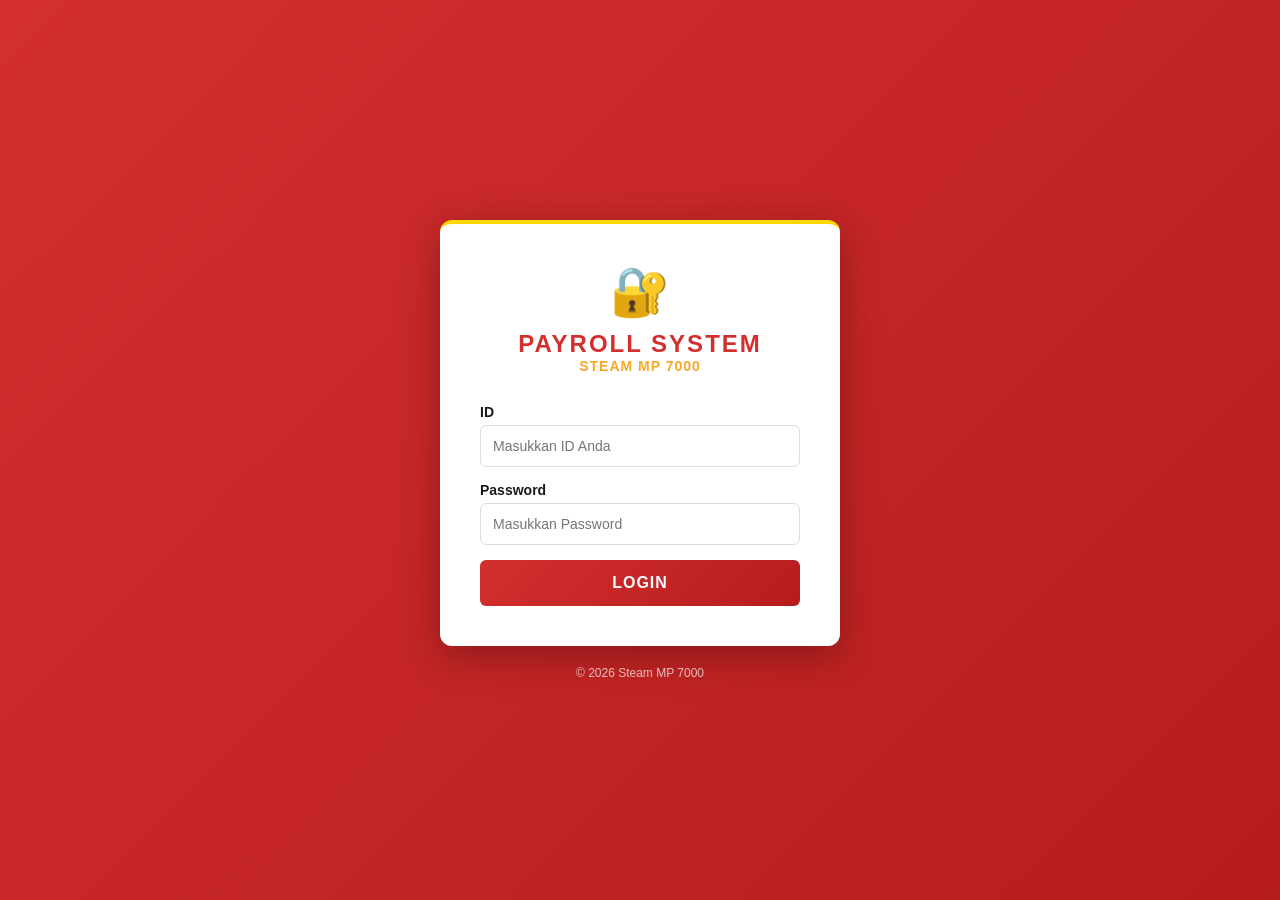
<file: index.html>
<!DOCTYPE html>
<html>
<head>
    <meta charset="UTF-8">
    <meta name="viewport" content="width=device-width, initial-scale=1.0">
    <title>Payroll System</title>
</head>
<body>
    <script>
        window.location.href = 'Login.html';
    </script>
</body>
</html>
</file>
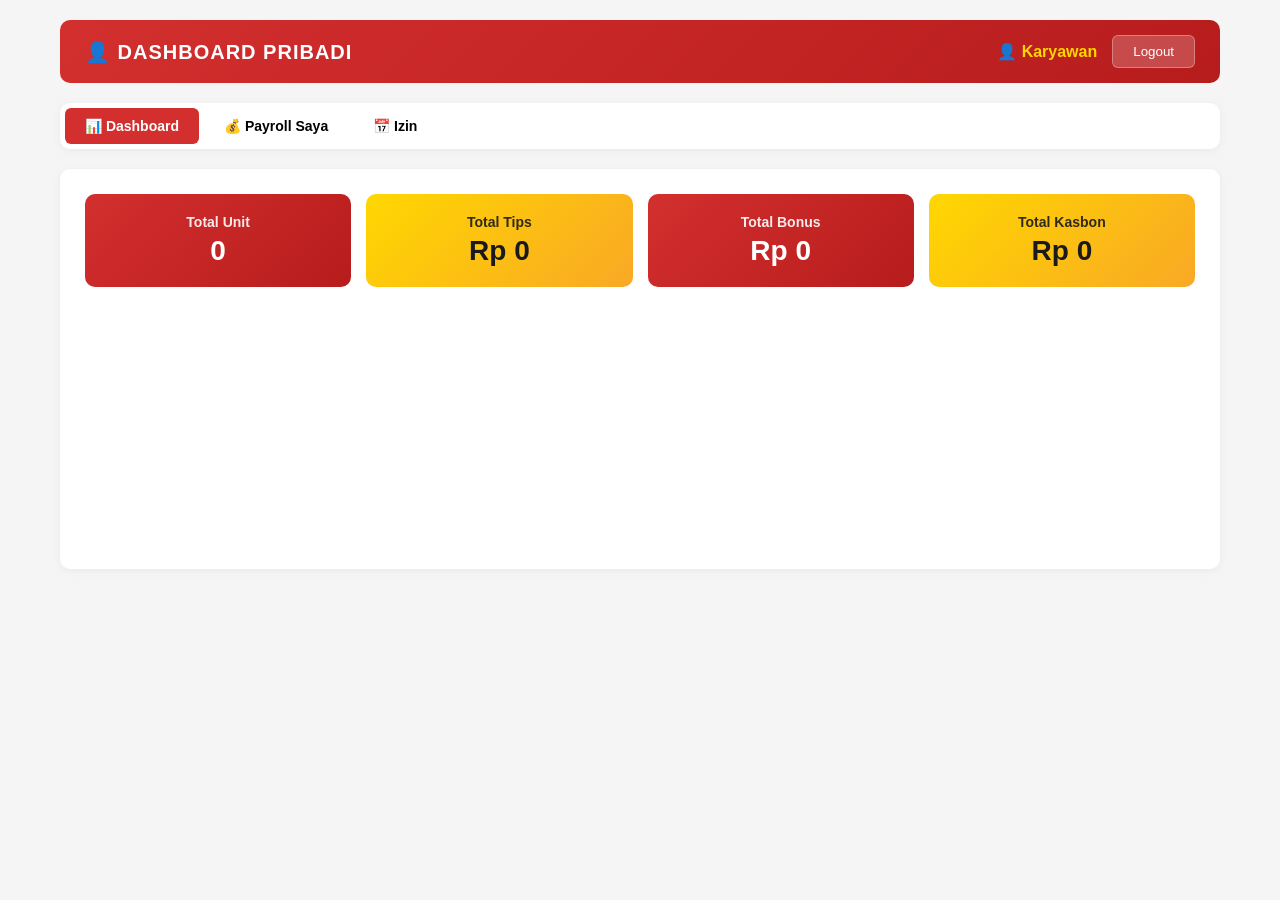
<file: Dashboard_Karyawan.html>
<!DOCTYPE html>
<html>
<head>
    <meta charset="UTF-8">
    <meta name="viewport" content="width=device-width, initial-scale=1.0">
    <title>Dashboard Karyawan</title>
    <link rel="stylesheet" href="Style.css">
</head>
<body>
    <div class="app-container">
        <!-- HEADER -->
        <header class="header-red-gold">
            <div class="header-left">
                <h1>👤 DASHBOARD PRIBADI</h1>
            </div>
            <div class="header-right">
                <span id="karyawanName" class="user-name">👤 Karyawan</span>
                <button onclick="logout()" class="btn-logout">Logout</button>
            </div>
        </header>
        
        <!-- NAVIGASI -->
        <nav class="nav-tabs">
            <button class="nav-tab active" data-tab="dashboard">📊 Dashboard</button>
            <button class="nav-tab" data-tab="payroll">💰 Payroll Saya</button>
            <button class="nav-tab" data-tab="izin">📅 Izin</button>
        </nav>
        
        <!-- KONTEN -->
        <div class="content-area">
            <!-- TAB DASHBOARD -->
            <div id="tab-dashboard" class="tab-content active">
                <div class="stats-grid">
                    <div class="stat-card red">
                        <h3>Total Unit</h3>
                        <p id="kTotalUnit">0</p>
                    </div>
                    <div class="stat-card gold">
                        <h3>Total Tips</h3>
                        <p id="kTotalTips">Rp 0</p>
                    </div>
                    <div class="stat-card red">
                        <h3>Total Bonus</h3>
                        <p id="kTotalBonus">Rp 0</p>
                    </div>
                    <div class="stat-card gold">
                        <h3>Total Kasbon</h3>
                        <p id="kTotalKasbon">Rp 0</p>
                    </div>
                </div>
            </div>
            
            <!-- TAB PAYROLL -->
            <div id="tab-payroll" class="tab-content">
                <div class="card">
                    <h3>💰 Payroll Saya</h3>
                    <div id="kPayrollList" class="table-container">
                        <p>Memuat data...</p>
                    </div>
                </div>
            </div>
            
            <!-- TAB IZIN -->
            <div id="tab-izin" class="tab-content">
                <div class="card">
                    <h3>📅 Pengajuan Izin Istirahat</h3>
                    <form id="izinForm">
                        <div class="form-group">
                            <label>Tanggal Izin</label>
                            <input type="date" id="izinTanggal" required>
                        </div>
                        <div class="form-group">
                            <label>Keterangan (Opsional)</label>
                            <input type="text" id="izinKeterangan" placeholder="Alasan izin...">
                        </div>
                        <button type="submit" class="btn-primary">📨 Ajukan Izin</button>
                    </form>
                    <div id="izinResult" class="message-box"></div>
                </div>
                <div class="card">
                    <h3>📋 Riwayat Izin</h3>
                    <div id="kIzinList" class="table-container">
                        <p>Memuat data...</p>
                    </div>
                </div>
            </div>
        </div>
    </div>

    <script src="Script.js"></script>
    <script>
        const SCRIPT_URL = 'https://script.google.com/macros/s/AKfycbydsYO1skuQO4MtFhNF1WYhfQ3Q3oHHxo5JtpPiORkC30WckJDtSoHp7X78JIW2LP3w/exec';
        
        document.addEventListener('DOMContentLoaded', function() {
            const token = localStorage.getItem('token');
            if (!token) { window.location.href = 'Login.html'; return; }
            
            const user = JSON.parse(localStorage.getItem('user') || '{}');
            document.getElementById('karyawanName').textContent = '👤 ' + (user.nama || 'Karyawan');
            
            // Set default tanggal
            const today = new Date().toISOString().split('T')[0];
            document.getElementById('izinTanggal').value = today;
            
            // Load data
            loadKaryawanDashboard();
            loadKaryawanPayroll();
            loadKaryawanIzin();
            
            // Event listeners
            document.querySelectorAll('.nav-tab').forEach(tab => {
                tab.addEventListener('click', function() {
                    document.querySelectorAll('.nav-tab').forEach(t => t.classList.remove('active'));
                    this.classList.add('active');
                    document.querySelectorAll('.tab-content').forEach(t => t.classList.remove('active'));
                    document.getElementById('tab-' + this.dataset.tab).classList.add('active');
                });
            });
            
            document.getElementById('izinForm').addEventListener('submit', submitIzin);
        });
        
        async function loadKaryawanDashboard() {
            try {
                const token = localStorage.getItem('token');
                const response = await fetch(SCRIPT_URL, {
                    method: 'POST',
                    headers: { 'Content-Type': 'application/json' },
                    body: JSON.stringify({ action: 'getDashboardData', token: token })
                });
                const result = await response.json();
                
                if (result.success) {
                    document.getElementById('kTotalUnit').textContent = result.total_unit || 0;
                    document.getElementById('kTotalTips').textContent = 'Rp ' + formatNumber(result.total_tips || 0);
                    document.getElementById('kTotalBonus').textContent = 'Rp ' + formatNumber(result.total_bonus || 0);
                    document.getElementById('kTotalKasbon').textContent = 'Rp ' + formatNumber(result.total_kasbon || 0);
                }
            } catch (error) { console.error(error); }
        }
        
        async function loadKaryawanPayroll() {
            try {
                const token = localStorage.getItem('token');
                const response = await fetch(SCRIPT_URL, {
                    method: 'POST',
                    headers: { 'Content-Type': 'application/json' },
                    body: JSON.stringify({ action: 'getPayroll', token: token })
                });
                const result = await response.json();
                
                const list = document.getElementById('kPayrollList');
                if (result.success && result.payroll && result.payroll.length > 0) {
                    let html = `<table>
                        <tr><th>Periode</th><th>Unit</th><th>Tips</th><th>Bonus</th><th>Kasbon</th><th>WIFI</th><th>Total</th><th>Status</th></tr>`;
                    result.payroll.forEach(p => {
                        html += `<tr>
                            <td>${p.periode}</td>
                            <td>${p.total_unit}</td>
                            <td>Rp ${formatNumber(p.total_tips)}</td>
                            <td>Rp ${formatNumber(p.total_bonus)}</td>
                            <td>Rp ${formatNumber(p.total_kasbon)}</td>
                            <td>Rp ${formatNumber(p.total_wifi)}</td>
                            <td><strong>Rp ${formatNumber(p.total_payroll)}</strong></td>
                            <td><span class="badge ${p.status}">${p.status}</span></td>
                        </tr>`;
                    });
                    html += '</table>';
                    list.innerHTML = html;
                } else {
                    list.innerHTML = '<p>Belum ada data payroll</p>';
                }
            } catch (error) { console.error(error); }
        }
        
        async function loadKaryawanIzin() {
            document.getElementById('kIzinList').innerHTML = '<p>Memuat data izin...</p>';
        }
        
        async function submitIzin(e) {
            e.preventDefault();
            alert('Fitur izin sedang dalam pengembangan');
        }
        
        function formatNumber(num) {
            if (!num) return '0';
            return num.toString().replace(/\B(?=(\d{3})+(?!\d))/g, ".");
        }
        
        function logout() {
            localStorage.removeItem('token');
            localStorage.removeItem('user');
            window.location.href = 'Login.html';
        }
    </script>
</body>
</html>
</file>
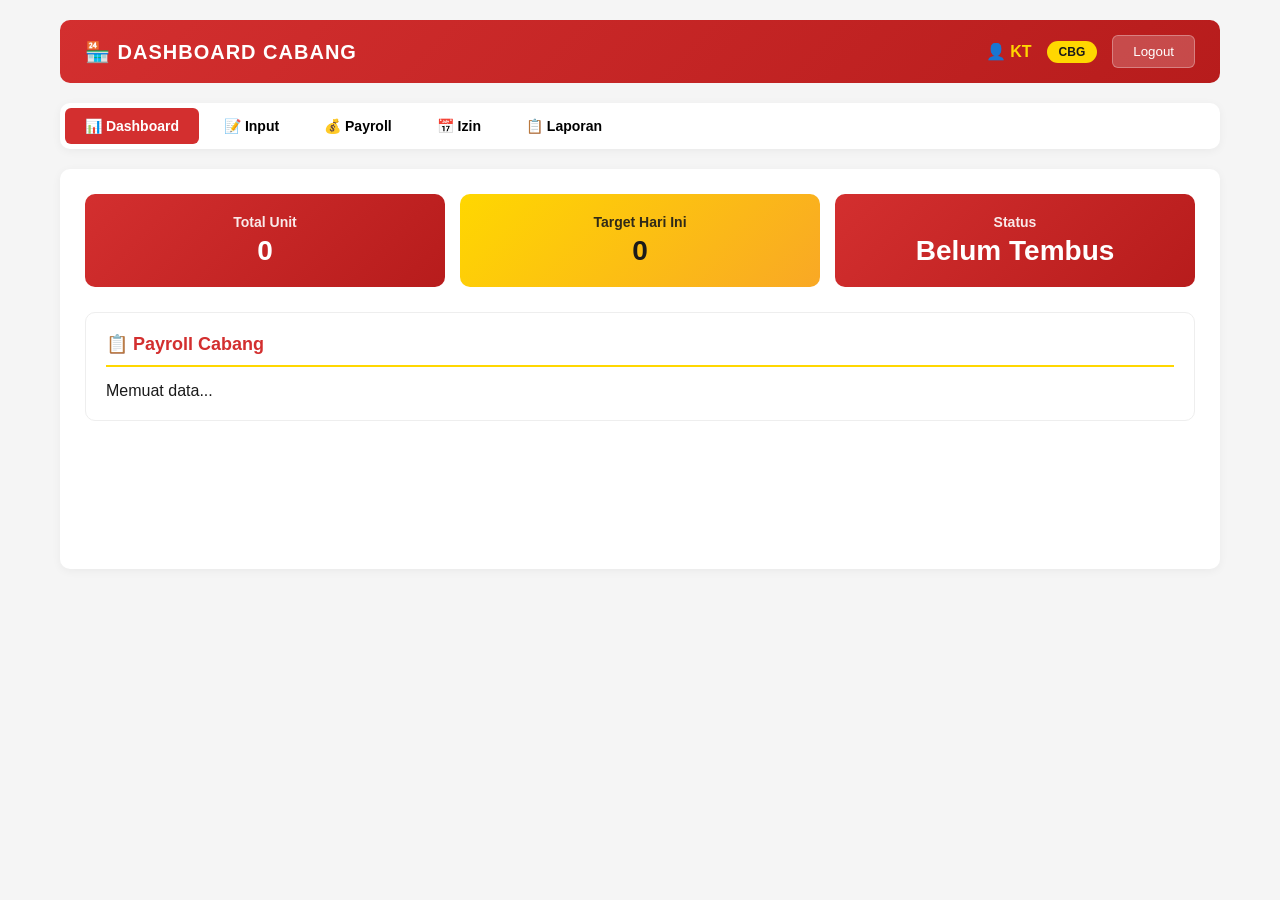
<file: Dashboard_KT.html>
<!DOCTYPE html>
<html>
<head>
    <meta charset="UTF-8">
    <meta name="viewport" content="width=device-width, initial-scale=1.0">
    <title>Dashboard KT</title>
    <link rel="stylesheet" href="Style.css">
</head>
<body>
    <div class="app-container">
        <!-- HEADER -->
        <header class="header-red-gold">
            <div class="header-left">
                <h1>🏪 DASHBOARD CABANG</h1>
            </div>
            <div class="header-right">
                <span id="ktName" class="user-name">👤 KT</span>
                <span id="ktCabang" class="badge badge-cabang">CBG</span>
                <button onclick="logout()" class="btn-logout">Logout</button>
            </div>
        </header>
        
        <!-- NAVIGASI -->
        <nav class="nav-tabs">
            <button class="nav-tab active" data-tab="dashboard">📊 Dashboard</button>
            <button class="nav-tab" data-tab="input">📝 Input</button>
            <button class="nav-tab" data-tab="payroll">💰 Payroll</button>
            <button class="nav-tab" data-tab="izin">📅 Izin</button>
            <button class="nav-tab" data-tab="laporan">📋 Laporan</button>
        </nav>
        
        <!-- KONTEN -->
        <div class="content-area">
            <!-- TAB DASHBOARD -->
            <div id="tab-dashboard" class="tab-content active">
                <div class="stats-grid">
                    <div class="stat-card red">
                        <h3>Total Unit</h3>
                        <p id="ktTotalUnit">0</p>
                    </div>
                    <div class="stat-card gold">
                        <h3>Target Hari Ini</h3>
                        <p id="ktTarget">0</p>
                    </div>
                    <div class="stat-card red">
                        <h3>Status</h3>
                        <p id="ktStatus">Belum Tembus</p>
                    </div>
                </div>
                <div class="card">
                    <h3>📋 Payroll Cabang</h3>
                    <div id="ktPayrollList" class="table-container">
                        <p>Memuat data...</p>
                    </div>
                </div>
            </div>
            
            <!-- TAB INPUT -->
            <div id="tab-input" class="tab-content">
                <div class="card">
                    <h3>📝 Input Pendapatan Harian</h3>
                    <form id="inputPendapatanForm">
                        <div class="form-group">
                            <label>Tanggal</label>
                            <input type="date" id="inputTanggal">
                        </div>
                        <div class="form-group">
                            <label>Nama Karyawan</label>
                            <select id="inputKaryawan">
                                <option value="">Pilih Karyawan</option>
                            </select>
                        </div>
                        <div class="form-row">
                            <div class="form-group">
                                <label>Unit</label>
                                <input type="number" id="inputUnit" placeholder="0" required>
                            </div>
                            <div class="form-group">
                                <label>Tips</label>
                                <input type="number" id="inputTips" placeholder="0">
                            </div>
                        </div>
                        <div class="form-row">
                            <div class="form-group">
                                <label>Bonus</label>
                                <input type="number" id="inputBonus" placeholder="0">
                            </div>
                            <div class="form-group">
                                <label>Kasbon</label>
                                <input type="number" id="inputKasbon" placeholder="0">
                            </div>
                        </div>
                        <button type="submit" class="btn-primary">💾 Simpan</button>
                    </form>
                    <div id="inputResult" class="message-box"></div>
                </div>
            </div>
            
            <!-- TAB PAYROLL -->
            <div id="tab-payroll" class="tab-content">
                <div class="card">
                    <h3>💰 Data Payroll Cabang</h3>
                    <div id="ktPayrollData" class="table-container">
                        <p>Memuat data...</p>
                    </div>
                </div>
            </div>
            
            <!-- TAB IZIN -->
            <div id="tab-izin" class="tab-content">
                <div class="card">
                    <h3>📅 Pengajuan Izin Istirahat</h3>
                    <form id="izinForm">
                        <div class="form-group">
                            <label>Tanggal Izin</label>
                            <input type="date" id="izinTanggal" required>
                        </div>
                        <div class="form-group">
                            <label>Keterangan (Opsional)</label>
                            <input type="text" id="izinKeterangan" placeholder="Alasan izin...">
                        </div>
                        <button type="submit" class="btn-primary">📨 Ajukan Izin</button>
                    </form>
                    <div id="izinResult" class="message-box"></div>
                </div>
                <div class="card">
                    <h3>📋 Riwayat Izin</h3>
                    <div id="ktIzinList" class="table-container">
                        <p>Memuat data...</p>
                    </div>
                </div>
            </div>
            
            <!-- TAB LAPORAN -->
            <div id="tab-laporan" class="tab-content">
                <div class="card">
                    <h3>📋 Buat Laporan Cabang</h3>
                    <form id="laporanForm">
                        <div class="form-group">
                            <label>Kategori</label>
                            <select id="laporanKategori">
                                <option value="Stok Habis">Stok Habis</option>
                                <option value="Kerusakan Mesin">Kerusakan Mesin</option>
                                <option value="Air">Air</option>
                                <option value="Listrik">Listrik</option>
                                <option value="Pergantian Barang">Pergantian Barang</option>
                                <option value="Lainnya">Lainnya</option>
                            </select>
                        </div>
                        <div class="form-group">
                            <label>Keterangan</label>
                            <textarea id="laporanKeterangan" rows="3" placeholder="Jelaskan laporan Anda..."></textarea>
                        </div>
                        <button type="submit" class="btn-primary">📨 Kirim Laporan</button>
                    </form>
                    <div id="laporanResult" class="message-box"></div>
                </div>
                <div class="card">
                    <h3>📋 Riwayat Laporan</h3>
                    <div id="ktLaporanList" class="table-container">
                        <p>Memuat data...</p>
                    </div>
                </div>
            </div>
        </div>
    </div>

    <script src="Script.js"></script>
    <script>
        const SCRIPT_URL = 'https://script.google.com/macros/s/AKfycbydsYO1skuQO4MtFhNF1WYhfQ3Q3oHHxo5JtpPiORkC30WckJDtSoHp7X78JIW2LP3w/exec';
        
        document.addEventListener('DOMContentLoaded', function() {
            const token = localStorage.getItem('token');
            if (!token) { window.location.href = 'Login.html'; return; }
            
            const user = JSON.parse(localStorage.getItem('user') || '{}');
            document.getElementById('ktName').textContent = '👤 ' + (user.nama || 'KT');
            document.getElementById('ktCabang').textContent = user.kode_cabang || 'CBG';
            
            // Set default tanggal
            const today = new Date().toISOString().split('T')[0];
            document.getElementById('inputTanggal').value = today;
            document.getElementById('izinTanggal').value = today;
            
            // Load data
            loadKTDashboard();
            loadKTKaryawan();
            loadKTPayroll();
            loadKTIzin();
            loadKTLaporan();
            
            // Event listeners
            document.querySelectorAll('.nav-tab').forEach(tab => {
                tab.addEventListener('click', function() {
                    document.querySelectorAll('.nav-tab').forEach(t => t.classList.remove('active'));
                    this.classList.add('active');
                    document.querySelectorAll('.tab-content').forEach(t => t.classList.remove('active'));
                    document.getElementById('tab-' + this.dataset.tab).classList.add('active');
                });
            });
            
            document.getElementById('inputPendapatanForm').addEventListener('submit', submitPendapatan);
            document.getElementById('izinForm').addEventListener('submit', submitIzin);
            document.getElementById('laporanForm').addEventListener('submit', submitLaporan);
        });
        
        // ============================================
        // FUNGSI KT DASHBOARD
        // ============================================
        async function loadKTDashboard() {
            try {
                const token = localStorage.getItem('token');
                const response = await fetch(SCRIPT_URL, {
                    method: 'POST',
                    headers: { 'Content-Type': 'application/json' },
                    body: JSON.stringify({ action: 'getDashboardData', token: token })
                });
                const result = await response.json();
                
                if (result.success) {
                    document.getElementById('ktTotalUnit').textContent = result.total_unit || 0;
                    // Target dari cabang
                    const user = JSON.parse(localStorage.getItem('user') || '{}');
                    const target = getTargetCabang(user.kode_cabang);
                    document.getElementById('ktTarget').textContent = target || 0;
                    
                    const status = (result.total_unit || 0) >= (target || 0) ? '✅ Tembus!' : '❌ Belum Tembus';
                    document.getElementById('ktStatus').textContent = status;
                    document.getElementById('ktStatus').style.color = (result.total_unit || 0) >= (target || 0) ? '#2E7D32' : '#D32F2F';
                }
            } catch (error) { console.error(error); }
        }
        
        async function loadKTKaryawan() {
            try {
                const token = localStorage.getItem('token');
                const user = JSON.parse(localStorage.getItem('user') || '{}');
                const response = await fetch(SCRIPT_URL, {
                    method: 'POST',
                    headers: { 'Content-Type': 'application/json' },
                    body: JSON.stringify({ 
                        action: 'getKaryawanByCabang', 
                        token: token,
                        kode_cabang: user.kode_cabang 
                    })
                });
                const result = await response.json();
                
                const select = document.getElementById('inputKaryawan');
                select.innerHTML = '<option value="">Pilih Karyawan</option>';
                if (result.success && result.karyawan) {
                    result.karyawan.forEach(k => {
                        select.innerHTML += `<option value="${k.id}">${k.nama}</option>`;
                    });
                }
            } catch (error) { console.error(error); }
        }
        
        async function loadKTPayroll() {
            try {
                const token = localStorage.getItem('token');
                const response = await fetch(SCRIPT_URL, {
                    method: 'POST',
                    headers: { 'Content-Type': 'application/json' },
                    body: JSON.stringify({ action: 'getPayroll', token: token })
                });
                const result = await response.json();
                
                const list = document.getElementById('ktPayrollData');
                if (result.success && result.payroll && result.payroll.length > 0) {
                    let html = `<table>
                        <tr><th>Periode</th><th>Nama</th><th>Unit</th><th>Tips</th><th>Bonus</th><th>Kasbon</th><th>Total</th><th>Status</th></tr>`;
                    result.payroll.forEach(p => {
                        html += `<tr>
                            <td>${p.periode}</td>
                            <td>${p.nama}</td>
                            <td>${p.total_unit}</td>
                            <td>Rp ${formatNumber(p.total_tips)}</td>
                            <td>Rp ${formatNumber(p.total_bonus)}</td>
                            <td>Rp ${formatNumber(p.total_kasbon)}</td>
                            <td><strong>Rp ${formatNumber(p.total_payroll)}</strong></td>
                            <td><span class="badge ${p.status}">${p.status}</span></td>
                        </tr>`;
                    });
                    html += '</table>';
                    list.innerHTML = html;
                } else {
                    list.innerHTML = '<p>Belum ada data payroll</p>';
                }
            } catch (error) { console.error(error); }
        }
        
        // ============================================
        // FUNGSI INPUT PENDAPATAN
        // ============================================
        async function submitPendapatan(e) {
            e.preventDefault();
            
            const resultDiv = document.getElementById('inputResult');
            const btn = this.querySelector('button');
            
            const data = {
                action: 'inputPendapatan',
                token: localStorage.getItem('token'),
                tanggal: document.getElementById('inputTanggal').value,
                id_karyawan: document.getElementById('inputKaryawan').value,
                nama_karyawan: document.getElementById('inputKaryawan').selectedOptions[0]?.text || '',
                unit: parseInt(document.getElementById('inputUnit').value) || 0,
                tips: parseInt(document.getElementById('inputTips').value) || 0,
                bonus: parseInt(document.getElementById('inputBonus').value) || 0,
                kasbon: parseInt(document.getElementById('inputKasbon').value) || 0
            };
            
            if (!data.tanggal) { alert('Tanggal wajib diisi'); return; }
            if (!data.id_karyawan) { alert('Pilih karyawan'); return; }
            if (data.unit <= 0) { alert('Unit wajib diisi dan harus lebih dari 0'); return; }
            
            // Check iklan untuk KT
            const user = JSON.parse(localStorage.getItem('user') || '{}');
            if (shouldShowAds(user.jabatan)) {
                resultDiv.className = 'message-box';
                resultDiv.textContent = '⏳ Menampilkan iklan...';
                btn.disabled = true;
                
                showInterstitialAd(async function() {
                    btn.disabled = false;
                    await submitPendapatanData(data, resultDiv, btn);
                });
                return;
            }
            
            await submitPendapatanData(data, resultDiv, btn);
        }
        
        async function submitPendapatanData(data, resultDiv, btn) {
            resultDiv.className = 'message-box';
            resultDiv.textContent = 'Memproses...';
            btn.textContent = 'Loading...';
            btn.disabled = true;
            
            try {
                const response = await fetch(SCRIPT_URL, {
                    method: 'POST',
                    headers: { 'Content-Type': 'application/json' },
                    body: JSON.stringify(data)
                });
                const result = await response.json();
                
                if (result.success) {
                    resultDiv.className = 'message-box success';
                    resultDiv.textContent = result.message || 'Data berhasil disimpan!';
                    document.getElementById('inputPendapatanForm').reset();
                    const today = new Date().toISOString().split('T')[0];
                    document.getElementById('inputTanggal').value = today;
                    loadKTDashboard();
                    loadKTKaryawan();
                } else {
                    resultDiv.className = 'message-box error';
                    resultDiv.textContent = result.message || 'Gagal simpan data';
                }
            } catch (error) {
                resultDiv.className = 'message-box error';
                resultDiv.textContent = 'Gagal terhubung ke server';
            } finally {
                btn.textContent = '💾 Simpan';
                btn.disabled = false;
            }
        }
        
        // ============================================
        // FUNGSI IZIN & LAPORAN
        // ============================================
        async function loadKTIzin() {
            // Implementasi load izin
            document.getElementById('ktIzinList').innerHTML = '<p>Memuat data izin...</p>';
        }
        
        async function loadKTLaporan() {
            // Implementasi load laporan
            document.getElementById('ktLaporanList').innerHTML = '<p>Memuat data laporan...</p>';
        }
        
        async function submitIzin(e) {
            e.preventDefault();
            // Implementasi submit izin
            alert('Fitur izin sedang dalam pengembangan');
        }
        
        async function submitLaporan(e) {
            e.preventDefault();
            // Implementasi submit laporan
            alert('Fitur laporan sedang dalam pengembangan');
        }
        
        // ============================================
        // UTILITY
        // ============================================
        function getTargetCabang(kode_cabang) {
            const targets = {
                'GROBOGAN': 100,
                'PALIS': 50,
                'CAYUR': 50,
                'KRESEK': 50
            };
            return targets[kode_cabang] || 0;
        }
        
        function formatNumber(num) {
            if (!num) return '0';
            return num.toString().replace(/\B(?=(\d{3})+(?!\d))/g, ".");
        }
        
        function logout() {
            localStorage.removeItem('token');
            localStorage.removeItem('user');
            window.location.href = 'Login.html';
        }
    </script>
</body>
</html>
</file>
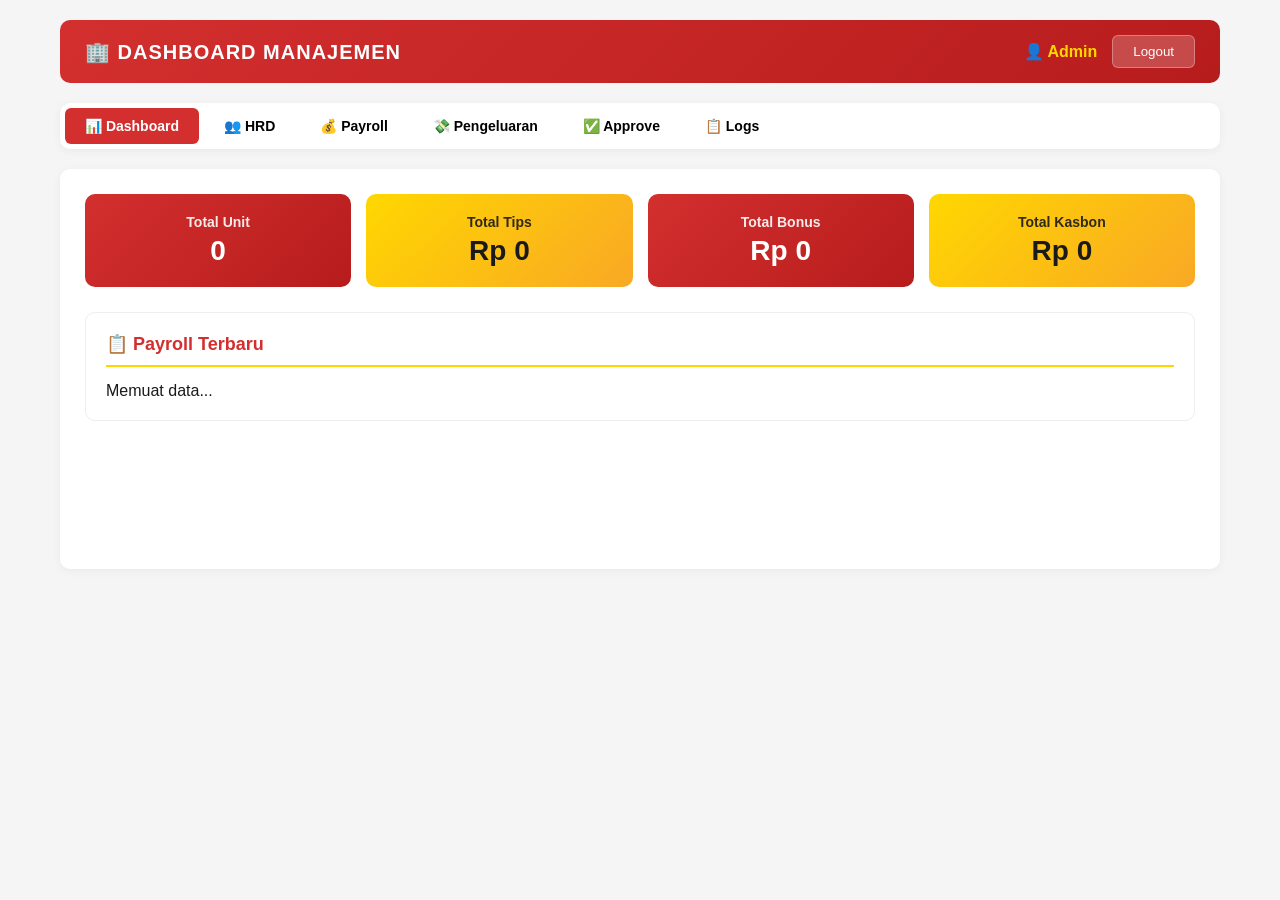
<file: Dashboard_Owner.html>
<!DOCTYPE html>
<html>
<head>
    <meta charset="UTF-8">
    <meta name="viewport" content="width=device-width, initial-scale=1.0">
    <title>Dashboard Owner</title>
    <link rel="stylesheet" href="Style.css">
</head>
<body>
    <div class="app-container">
        <!-- HEADER -->
        <header class="header-red-gold">
            <div class="header-left">
                <h1>🏢 DASHBOARD MANAJEMEN</h1>
            </div>
            <div class="header-right">
                <span id="userName" class="user-name">👤 Admin</span>
                <button onclick="logout()" class="btn-logout">Logout</button>
            </div>
        </header>
        
        <!-- NAVIGASI -->
        <nav class="nav-tabs">
            <button class="nav-tab active" data-tab="dashboard">📊 Dashboard</button>
            <button class="nav-tab" data-tab="hrd">👥 HRD</button>
            <button class="nav-tab" data-tab="payroll">💰 Payroll</button>
            <button class="nav-tab" data-tab="pengeluaran">💸 Pengeluaran</button>
            <button class="nav-tab" data-tab="approve">✅ Approve</button>
            <button class="nav-tab" data-tab="logs">📋 Logs</button>
        </nav>
        
        <!-- KONTEN -->
        <div class="content-area">
            <!-- TAB DASHBOARD -->
            <div id="tab-dashboard" class="tab-content active">
                <div class="stats-grid">
                    <div class="stat-card red">
                        <h3>Total Unit</h3>
                        <p id="totalUnit">0</p>
                    </div>
                    <div class="stat-card gold">
                        <h3>Total Tips</h3>
                        <p id="totalTips">Rp 0</p>
                    </div>
                    <div class="stat-card red">
                        <h3>Total Bonus</h3>
                        <p id="totalBonus">Rp 0</p>
                    </div>
                    <div class="stat-card gold">
                        <h3>Total Kasbon</h3>
                        <p id="totalKasbon">Rp 0</p>
                    </div>
                </div>
                
                <div class="card">
                    <h3>📋 Payroll Terbaru</h3>
                    <div id="payrollList" class="table-container">
                        <p>Memuat data...</p>
                    </div>
                </div>
            </div>
            
            <!-- TAB HRD -->
            <div id="tab-hrd" class="tab-content">
                <div class="card">
                    <div class="card-header">
                        <h3>👥 Manajemen User</h3>
                        <button onclick="showAddUserModal()" class="btn-primary">➕ Tambah User</button>
                    </div>
                    <div id="userList" class="table-container">
                        <p>Memuat data...</p>
                    </div>
                </div>
            </div>
            
            <!-- TAB PAYROLL -->
            <div id="tab-payroll" class="tab-content">
                <div class="card">
                    <h3>💰 Generate Payroll</h3>
                    <div class="form-row">
                        <div class="form-group">
                            <label>Periode</label>
                            <input type="date" id="periodePayroll">
                        </div>
                        <div class="form-group">
                            <label>Tipe</label>
                            <select id="tipePayroll">
                                <option value="15">15 Hari</option>
                                <option value="30">30 Hari</option>
                            </select>
                        </div>
                        <button onclick="generatePayroll()" class="btn-primary">⚡ Generate</button>
                    </div>
                </div>
                <div class="card">
                    <h3>📋 Data Payroll</h3>
                    <div id="payrollData" class="table-container">
                        <p>Memuat data...</p>
                    </div>
                </div>
            </div>
            
            <!-- TAB PENGELUARAN -->
            <div id="tab-pengeluaran" class="tab-content">
                <div class="card">
                    <h3>💸 Input Pengeluaran Cabang</h3>
                    <form id="pengeluaranForm">
                        <div class="form-row">
                            <div class="form-group">
                                <label>Tanggal</label>
                                <input type="date" id="tglPengeluaran">
                            </div>
                            <div class="form-group">
                                <label>Cabang</label>
                                <select id="cabangPengeluaran">
                                    <option value="GROBOGAN">Grobogan</option>
                                    <option value="PALIS">Palis</option>
                                    <option value="CAYUR">Cayur</option>
                                    <option value="KRESEK">Kresek</option>
                                </select>
                            </div>
                            <div class="form-group">
                                <label>Kategori</label>
                                <select id="kategoriPengeluaran">
                                    <option value="Listrik">Listrik</option>
                                    <option value="Air">Air</option>
                                    <option value="Kebersihan">Kebersihan</option>
                                    <option value="ATK">ATK</option>
                                    <option value="Maintenance">Maintenance</option>
                                    <option value="Lainnya">Lainnya</option>
                                </select>
                            </div>
                            <div class="form-group">
                                <label>Jumlah</label>
                                <input type="number" id="jumlahPengeluaran" placeholder="0">
                            </div>
                        </div>
                        <div class="form-group">
                            <label>Keterangan</label>
                            <input type="text" id="keteranganPengeluaran" placeholder="Keterangan...">
                        </div>
                        <button type="submit" class="btn-primary">💾 Simpan</button>
                    </form>
                </div>
            </div>
            
            <!-- TAB APPROVE -->
            <div id="tab-approve" class="tab-content">
                <div class="card">
                    <h3>✅ Persetujuan Izin Istirahat</h3>
                    <div id="izinList" class="table-container">
                        <p>Memuat data...</p>
                    </div>
                </div>
                <div class="card">
                    <h3>✅ Persetujuan Laporan Cabang</h3>
                    <div id="laporanList" class="table-container">
                        <p>Memuat data...</p>
                    </div>
                </div>
            </div>
            
            <!-- TAB LOGS -->
            <div id="tab-logs" class="tab-content">
                <div class="card">
                    <h3>📋 Log Aktivitas</h3>
                    <div id="logsList" class="table-container">
                        <p>Memuat data...</p>
                    </div>
                </div>
            </div>
        </div>
    </div>

    <!-- MODAL ADD USER -->
    <div id="addUserModal" class="modal">
        <div class="modal-content">
            <span class="modal-close" onclick="closeModal('addUserModal')">&times;</span>
            <h3>➕ Tambah User Baru</h3>
            <form id="addUserForm">
                <div class="form-group">
                    <label>Nama Lengkap</label>
                    <input type="text" id="newNama" placeholder="Nama lengkap" required>
                </div>
                <div class="form-group">
                    <label>Jabatan</label>
                    <select id="newJabatan">
                        <option value="Karyawan">Karyawan</option>
                        <option value="Kepala Toko">Kepala Toko</option>
                        <option value="Admin">Admin</option>
                        <option value="Owner">Owner</option>
                    </select>
                </div>
                <div class="form-group">
                    <label>Cabang</label>
                    <select id="newCabang">
                        <option value="-">-</option>
                        <option value="GROBOGAN">Grobogan</option>
                        <option value="PALIS">Palis</option>
                        <option value="CAYUR">Cayur</option>
                        <option value="KRESEK">Kresek</option>
                    </select>
                </div>
                <button type="submit" class="btn-primary">💾 Simpan</button>
            </form>
            <div id="addUserResult" class="message-box"></div>
        </div>
    </div>

    <script src="Script.js"></script>
    <script>
        // URL Apps Script (dari hasil deploy)
        const SCRIPT_URL = 'https://script.google.com/macros/s/AKfycbydsYO1skuQO4MtFhNF1WYhfQ3Q3oHHxo5JtpPiORkC30WckJDtSoHp7X78JIW2LP3w/exec';
        
        // ============================================
        // INISIALISASI
        // ============================================
        document.addEventListener('DOMContentLoaded', function() {
            // Cek session
            const token = localStorage.getItem('token');
            if (!token) {
                window.location.href = 'Login.html';
                return;
            }
            
            // Tampilkan nama user
            const user = JSON.parse(localStorage.getItem('user') || '{}');
            document.getElementById('userName').textContent = '👤 ' + (user.nama || 'User');
            
            // Load data
            loadDashboardData();
            loadUsers();
            loadPayroll();
            loadIzin();
            loadLaporan();
            loadLogs();
            
            // Set default tanggal
            const today = new Date().toISOString().split('T')[0];
            document.getElementById('tglPengeluaran').value = today;
            document.getElementById('periodePayroll').value = today;
            
            // Event listener navigasi
            document.querySelectorAll('.nav-tab').forEach(tab => {
                tab.addEventListener('click', function() {
                    document.querySelectorAll('.nav-tab').forEach(t => t.classList.remove('active'));
                    this.classList.add('active');
                    
                    const tabName = this.dataset.tab;
                    document.querySelectorAll('.tab-content').forEach(t => t.classList.remove('active'));
                    document.getElementById('tab-' + tabName).classList.add('active');
                    
                    // Reload data sesuai tab
                    if (tabName === 'dashboard') loadDashboardData();
                    else if (tabName === 'hrd') loadUsers();
                    else if (tabName === 'payroll') loadPayroll();
                    else if (tabName === 'approve') { loadIzin(); loadLaporan(); }
                    else if (tabName === 'logs') loadLogs();
                });
            });
            
            // Event form pengeluaran
            document.getElementById('pengeluaranForm').addEventListener('submit', async function(e) {
                e.preventDefault();
                await submitPengeluaran();
            });
            
            // Event form add user
            document.getElementById('addUserForm').addEventListener('submit', async function(e) {
                e.preventDefault();
                await submitAddUser();
            });
        });
        
        // ============================================
        // FUNGSI DASHBOARD
        // ============================================
        async function loadDashboardData() {
            try {
                const token = localStorage.getItem('token');
                const response = await fetch(SCRIPT_URL, {
                    method: 'POST',
                    headers: { 'Content-Type': 'application/json' },
                    body: JSON.stringify({ 
                        action: 'getDashboardData', 
                        token: token 
                    })
                });
                const result = await response.json();
                
                if (result.success) {
                    document.getElementById('totalUnit').textContent = result.total_unit || 0;
                    document.getElementById('totalTips').textContent = 'Rp ' + formatNumber(result.total_tips || 0);
                    document.getElementById('totalBonus').textContent = 'Rp ' + formatNumber(result.total_bonus || 0);
                    document.getElementById('totalKasbon').textContent = 'Rp ' + formatNumber(result.total_kasbon || 0);
                    
                    // Payroll list
                    const list = document.getElementById('payrollList');
                    if (result.payroll_terbaru && result.payroll_terbaru.length > 0) {
                        let html = '<table><tr><th>Nama</th><th>Total</th><th>Status</th></tr>';
                        result.payroll_terbaru.forEach(p => {
                            html += `<tr>
                                <td>${p.nama}</td>
                                <td>Rp ${formatNumber(p.total)}</td>
                                <td><span class="badge ${p.status}">${p.status}</span></td>
                            </tr>`;
                        });
                        html += '</table>';
                        list.innerHTML = html;
                    } else {
                        list.innerHTML = '<p>Belum ada data payroll</p>';
                    }
                }
            } catch (error) {
                console.error('Error loading dashboard:', error);
            }
        }
        
        // ============================================
        // FUNGSI HRD
        // ============================================
        async function loadUsers() {
            try {
                const token = localStorage.getItem('token');
                const response = await fetch(SCRIPT_URL, {
                    method: 'POST',
                    headers: { 'Content-Type': 'application/json' },
                    body: JSON.stringify({ 
                        action: 'getAllUsers', 
                        token: token 
                    })
                });
                const result = await response.json();
                
                const list = document.getElementById('userList');
                if (result.success && result.users && result.users.length > 0) {
                    let html = `<table>
                        <tr><th>ID</th><th>Nama</th><th>Jabatan</th><th>Cabang</th><th>Status</th><th>Aksi</th></tr>`;
                    result.users.forEach(u => {
                        const statusClass = u.status === 'aktif' ? 'badge-success' : 'badge-danger';
                        html += `<tr>
                            <td>${u.id}</td>
                            <td>${u.nama}</td>
                            <td>${u.jabatan}</td>
                            <td>${u.kode_cabang || '-'}</td>
                            <td><span class="badge ${statusClass}">${u.status}</span></td>
                            <td>
                                <button onclick="editUser('${u.id}')" class="btn-sm btn-edit">✏️</button>
                                <button onclick="resetPasswordUser('${u.id}')" class="btn-sm btn-reset">🔑</button>
                                <button onclick="deleteUser('${u.id}')" class="btn-sm btn-delete">🗑️</button>
                            </td>
                        </tr>`;
                    });
                    html += '</table>';
                    list.innerHTML = html;
                } else {
                    list.innerHTML = '<p>Belum ada user</p>';
                }
            } catch (error) {
                console.error('Error loading users:', error);
            }
        }
        
        function showAddUserModal() {
            document.getElementById('addUserModal').style.display = 'block';
            document.getElementById('addUserForm').reset();
            document.getElementById('addUserResult').textContent = '';
            document.getElementById('addUserResult').className = 'message-box';
        }
        
        async function submitAddUser() {
            const resultDiv = document.getElementById('addUserResult');
            const btn = document.querySelector('#addUserForm button');
            
            const data = {
                action: 'addUser',
                token: localStorage.getItem('token'),
                nama: document.getElementById('newNama').value.trim(),
                jabatan: document.getElementById('newJabatan').value,
                kode_cabang: document.getElementById('newCabang').value
            };
            
            if (!data.nama) {
                resultDiv.className = 'message-box error';
                resultDiv.textContent = 'Nama wajib diisi!';
                return;
            }
            
            btn.textContent = 'Loading...';
            btn.disabled = true;
            
            try {
                const response = await fetch(SCRIPT_URL, {
                    method: 'POST',
                    headers: { 'Content-Type': 'application/json' },
                    body: JSON.stringify(data)
                });
                const result = await response.json();
                
                if (result.success) {
                    resultDiv.className = 'message-box success';
                    resultDiv.innerHTML = `User berhasil ditambahkan!<br>ID: <strong>${result.id}</strong> | Password: <strong>${result.password}</strong>`;
                    loadUsers();
                    setTimeout(() => {
                        document.getElementById('addUserModal').style.display = 'none';
                    }, 3000);
                } else {
                    resultDiv.className = 'message-box error';
                    resultDiv.textContent = result.message || 'Gagal menambah user';
                }
            } catch (error) {
                resultDiv.className = 'message-box error';
                resultDiv.textContent = 'Gagal terhubung ke server';
            } finally {
                btn.textContent = '💾 Simpan';
                btn.disabled = false;
            }
        }
        
        async function resetPasswordUser(id) {
            if (!confirm('Reset password untuk user ID ' + id + '?')) return;
            
            try {
                const response = await fetch(SCRIPT_URL, {
                    method: 'POST',
                    headers: { 'Content-Type': 'application/json' },
                    body: JSON.stringify({
                        action: 'resetPassword',
                        token: localStorage.getItem('token'),
                        id: id
                    })
                });
                const result = await response.json();
                
                if (result.success) {
                    alert('Password berhasil direset!\nPassword baru: ' + result.password);
                    loadUsers();
                } else {
                    alert(result.message || 'Gagal reset password');
                }
            } catch (error) {
                alert('Gagal terhubung ke server');
            }
        }
        
        async function deleteUser(id) {
            if (!confirm('Nonaktifkan user ID ' + id + '?')) return;
            
            try {
                const response = await fetch(SCRIPT_URL, {
                    method: 'POST',
                    headers: { 'Content-Type': 'application/json' },
                    body: JSON.stringify({
                        action: 'deleteUser',
                        token: localStorage.getItem('token'),
                        id: id
                    })
                });
                const result = await response.json();
                
                if (result.success) {
                    alert(result.message);
                    loadUsers();
                } else {
                    alert(result.message || 'Gagal menonaktifkan user');
                }
            } catch (error) {
                alert('Gagal terhubung ke server');
            }
        }
        
        // ============================================
        // FUNGSI PAYROLL
        // ============================================
        async function loadPayroll() {
            try {
                const token = localStorage.getItem('token');
                const response = await fetch(SCRIPT_URL, {
                    method: 'POST',
                    headers: { 'Content-Type': 'application/json' },
                    body: JSON.stringify({ 
                        action: 'getPayroll', 
                        token: token 
                    })
                });
                const result = await response.json();
                
                const list = document.getElementById('payrollData');
                if (result.success && result.payroll && result.payroll.length > 0) {
                    let html = `<table>
                        <tr><th>Periode</th><th>Nama</th><th>Unit</th><th>Tips</th><th>Bonus</th><th>Kasbon</th><th>WIFI</th><th>Total</th><th>Status</th></tr>`;
                    result.payroll.forEach(p => {
                        html += `<tr>
                            <td>${p.periode}</td>
                            <td>${p.nama}</td>
                            <td>${p.total_unit}</td>
                            <td>Rp ${formatNumber(p.total_tips)}</td>
                            <td>Rp ${formatNumber(p.total_bonus)}</td>
                            <td>Rp ${formatNumber(p.total_kasbon)}</td>
                            <td>Rp ${formatNumber(p.total_wifi)}</td>
                            <td><strong>Rp ${formatNumber(p.total_payroll)}</strong></td>
                            <td><span class="badge ${p.status}">${p.status}</span></td>
                        </tr>`;
                    });
                    html += '</table>';
                    list.innerHTML = html;
                } else {
                    list.innerHTML = '<p>Belum ada data payroll</p>';
                }
            } catch (error) {
                console.error('Error loading payroll:', error);
            }
        }
        
        async function generatePayroll() {
            const periode = document.getElementById('periodePayroll').value;
            const tipe = document.getElementById('tipePayroll').value;
            
            if (!periode) {
                alert('Pilih periode terlebih dahulu');
                return;
            }
            
            if (!confirm('Generate payroll untuk periode ' + periode + ' tipe ' + tipe + ' hari?')) return;
            
            try {
                const response = await fetch(SCRIPT_URL, {
                    method: 'POST',
                    headers: { 'Content-Type': 'application/json' },
                    body: JSON.stringify({
                        action: 'generatePayroll',
                        token: localStorage.getItem('token'),
                        periode: periode,
                        tipe: tipe
                    })
                });
                const result = await response.json();
                
                if (result.success) {
                    alert(result.message + '\nTotal karyawan: ' + result.total_karyawan);
                    loadPayroll();
                } else {
                    alert(result.message || 'Gagal generate payroll');
                }
            } catch (error) {
                alert('Gagal terhubung ke server');
            }
        }
        
        // ============================================
        // FUNGSI PENGELUARAN
        // ============================================
        async function submitPengeluaran() {
            const data = {
                action: 'inputPengeluaran',
                token: localStorage.getItem('token'),
                tanggal: document.getElementById('tglPengeluaran').value,
                kode_cabang: document.getElementById('cabangPengeluaran').value,
                kategori: document.getElementById('kategoriPengeluaran').value,
                jumlah: parseInt(document.getElementById('jumlahPengeluaran').value) || 0,
                keterangan: document.getElementById('keteranganPengeluaran').value
            };
            
            if (!data.tanggal) {
                alert('Tanggal wajib diisi');
                return;
            }
            if (data.jumlah <= 0) {
                alert('Jumlah wajib diisi dan harus lebih dari 0');
                return;
            }
            
            try {
                const response = await fetch(SCRIPT_URL, {
                    method: 'POST',
                    headers: { 'Content-Type': 'application/json' },
                    body: JSON.stringify(data)
                });
                const result = await response.json();
                
                if (result.success) {
                    alert(result.message);
                    document.getElementById('pengeluaranForm').reset();
                    const today = new Date().toISOString().split('T')[0];
                    document.getElementById('tglPengeluaran').value = today;
                } else {
                    alert(result.message || 'Gagal simpan pengeluaran');
                }
            } catch (error) {
                alert('Gagal terhubung ke server');
            }
        }
        
        // ============================================
        // FUNGSI APPROVE
        // ============================================
        async function loadIzin() {
            // Implementasi load izin
            document.getElementById('izinList').innerHTML = '<p>Memuat data izin...</p>';
        }
        
        async function loadLaporan() {
            // Implementasi load laporan
            document.getElementById('laporanList').innerHTML = '<p>Memuat data laporan...</p>';
        }
        
        // ============================================
        // FUNGSI LOGS
        // ============================================
        async function loadLogs() {
            try {
                const token = localStorage.getItem('token');
                const response = await fetch(SCRIPT_URL, {
                    method: 'POST',
                    headers: { 'Content-Type': 'application/json' },
                    body: JSON.stringify({ 
                        action: 'getLogs', 
                        token: token 
                    })
                });
                const result = await response.json();
                
                const list = document.getElementById('logsList');
                if (result.success && result.logs && result.logs.length > 0) {
                    let html = `<table>
                        <tr><th>Waktu</th><th>User</th><th>Aksi</th><th>Detail</th></tr>`;
                    result.logs.forEach(l => {
                        html += `<tr>
                            <td>${l.timestamp}</td>
                            <td>${l.user_name || l.user_id}</td>
                            <td>${l.action}</td>
                            <td>${l.detail}</td>
                        </tr>`;
                    });
                    html += '</table>';
                    list.innerHTML = html;
                } else {
                    list.innerHTML = '<p>Belum ada log aktivitas</p>';
                }
            } catch (error) {
                console.error('Error loading logs:', error);
            }
        }
        
        // ============================================
        // UTILITY FUNCTIONS
        // ============================================
        function formatNumber(num) {
            if (!num) return '0';
            return num.toString().replace(/\B(?=(\d{3})+(?!\d))/g, ".");
        }
        
        function closeModal(id) {
            document.getElementById(id).style.display = 'none';
        }
        
        function logout() {
            localStorage.removeItem('token');
            localStorage.removeItem('user');
            window.location.href = 'Login.html';
        }
    </script>
</body>
</html>
</file>
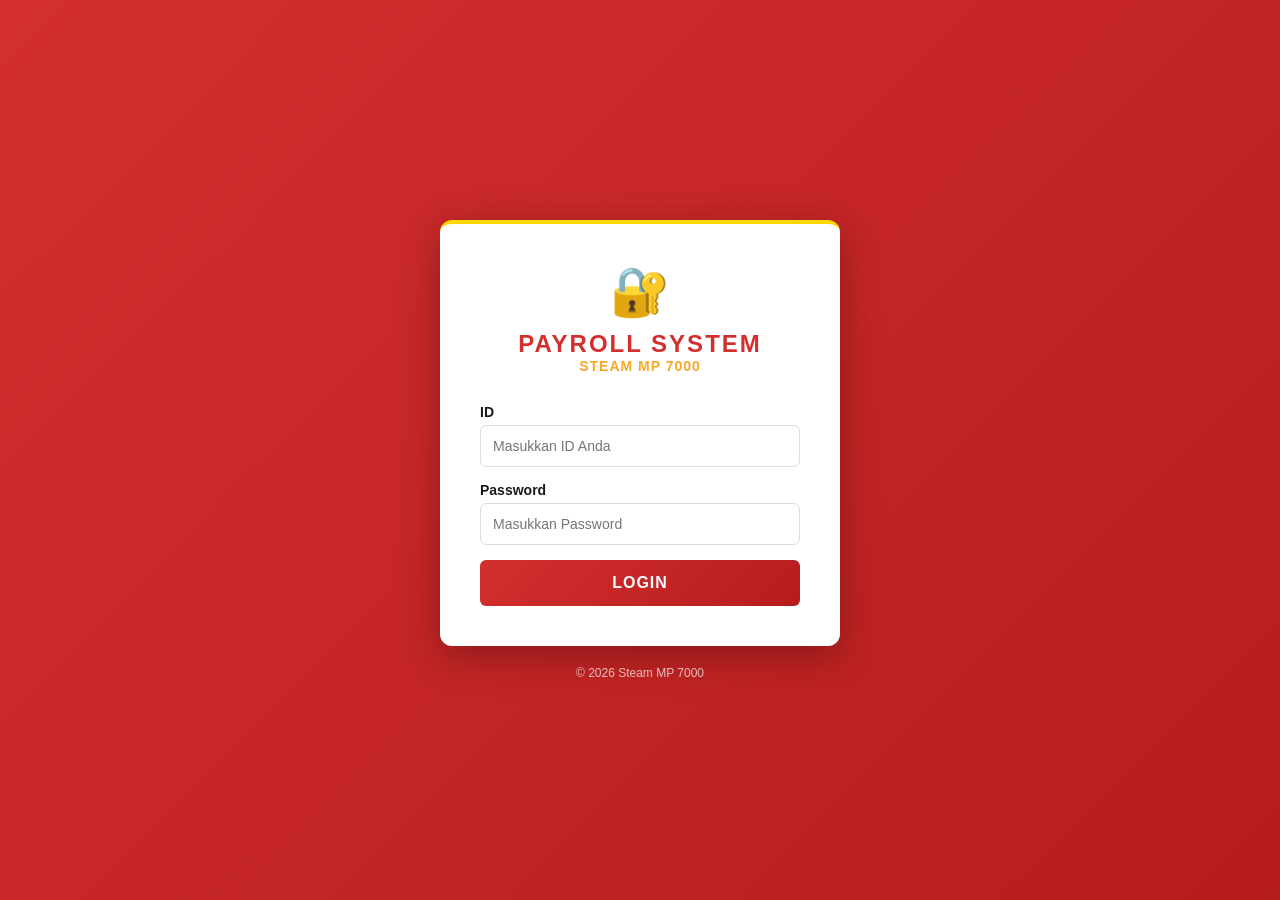
<file: Login.html>
<!DOCTYPE html>
<html>
<head>
    <meta charset="UTF-8">
    <meta name="viewport" content="width=device-width, initial-scale=1.0">
    <title>Login - Payroll System</title>
    <link rel="stylesheet" href="Style.css">
</head>
<body>
    <div class="login-container">
        <div class="login-box">
            <div class="logo-container">
                <h1>🔐</h1>
                <h2>PAYROLL SYSTEM</h2>
                <p>STEAM MP 7000</p>
            </div>
            
            <form id="loginForm">
                <div class="form-group">
                    <label>ID</label>
                    <input type="text" id="id" placeholder="Masukkan ID Anda" required>
                </div>
                <div class="form-group">
                    <label>Password</label>
                    <input type="password" id="password" placeholder="Masukkan Password" required>
                </div>
                <button type="submit" class="btn-primary">LOGIN</button>
            </form>
            
            <div id="message" class="message-box"></div>
        </div>
        
        <div class="footer">
            <p>© 2026 Steam MP 7000</p>
        </div>
    </div>

    <script src="Script.js"></script>
    <script>
        document.getElementById('loginForm').addEventListener('submit', async function(e) {
            e.preventDefault();
            
            const id = document.getElementById('id').value.trim();
            const password = document.getElementById('password').value.trim();
            const messageDiv = document.getElementById('message');
            
            // Reset pesan
            messageDiv.className = 'message-box';
            messageDiv.textContent = '';
            messageDiv.style.display = 'block';
            
            if (!id || !password) {
                messageDiv.className = 'message-box error';
                messageDiv.textContent = 'ID dan Password wajib diisi!';
                return;
            }
            
            // Tampilkan loading
            const btn = this.querySelector('button');
            const btnText = btn.textContent;
            btn.textContent = 'Loading...';
            btn.disabled = true;
            
            try {
                console.log('Mengirim request ke:', SCRIPT_URL);
                console.log('Data:', { id: id, password: password });
                
                const response = await fetch(SCRIPT_URL, {
                    method: 'POST',
                    headers: {
                        'Content-Type': 'application/json'
                    },
                    body: JSON.stringify({
                        action: 'login',
                        id: id,
                        password: password
                    })
                });
                
                console.log('Response status:', response.status);
                
                const result = await response.json();
                console.log('Hasil response:', result);
                
                if (result.success) {
                    // Simpan token dan data user
                    localStorage.setItem('token', result.token);
                    localStorage.setItem('user', JSON.stringify(result.user));
                    
                    messageDiv.className = 'message-box success';
                    messageDiv.textContent = 'Login berhasil! Mengalihkan...';
                    
                    setTimeout(() => {
                        if (result.user.jabatan === 'Owner' || result.user.jabatan === 'Admin') {
                            window.location.href = 'Dashboard_Owner.html';
                        } else if (result.user.jabatan === 'Kepala Toko') {
                            window.location.href = 'Dashboard_KT.html';
                        } else {
                            window.location.href = 'Dashboard_Karyawan.html';
                        }
                    }, 1000);
                    
                } else {
                    messageDiv.className = 'message-box error';
                    messageDiv.textContent = result.message || 'Login gagal';
                }
            } catch (error) {
                console.error('Error detail:', error);
                messageDiv.className = 'message-box error';
                messageDiv.textContent = 'Gagal terhubung ke server. Periksa koneksi internet.';
            } finally {
                btn.textContent = btnText;
                btn.disabled = false;
            }
        });
    </script>
</body>
</html>
</file>
<file: Style.css>
/* ============================================
   Style.css - Tema Merah & Emas Premium
   ============================================ */

* {
    margin: 0;
    padding: 0;
    box-sizing: border-box;
}

body {
    font-family: 'Segoe UI', Tahoma, Geneva, Verdana, sans-serif;
    background: #f5f5f5;
    color: #1A1A1A;
}

/* ============================================
   LOGIN PAGE
   ============================================ */
.login-container {
    display: flex;
    flex-direction: column;
    justify-content: center;
    align-items: center;
    min-height: 100vh;
    background: linear-gradient(135deg, #D32F2F, #B71C1C);
    padding: 20px;
}

.login-box {
    background: #FFFFFF;
    padding: 40px;
    border-radius: 12px;
    box-shadow: 0 10px 40px rgba(0,0,0,0.3);
    width: 100%;
    max-width: 400px;
    border-top: 4px solid #FFD700;
}

.logo-container {
    text-align: center;
    margin-bottom: 30px;
}

.logo-container h1 {
    font-size: 48px;
    margin-bottom: 10px;
}

.logo-container h2 {
    color: #D32F2F;
    font-size: 24px;
    letter-spacing: 2px;
}

.logo-container p {
    color: #F9A825;
    font-size: 14px;
    font-weight: bold;
    letter-spacing: 1px;
}

.form-group {
    margin-bottom: 15px;
}

.form-group label {
    display: block;
    font-weight: 600;
    color: #1A1A1A;
    margin-bottom: 5px;
    font-size: 14px;
}

.form-group input,
.form-group select,
.form-group textarea {
    width: 100%;
    padding: 12px;
    border: 1px solid #ddd;
    border-radius: 6px;
    font-size: 14px;
    transition: border-color 0.3s;
}

.form-group input:focus,
.form-group select:focus,
.form-group textarea:focus {
    outline: none;
    border-color: #D32F2F;
    box-shadow: 0 0 0 3px rgba(211, 47, 47, 0.1);
}

.form-group textarea {
    resize: vertical;
    min-height: 80px;
}

.btn-primary {
    width: 100%;
    padding: 14px;
    background: linear-gradient(135deg, #D32F2F, #B71C1C);
    color: white;
    border: none;
    border-radius: 6px;
    font-size: 16px;
    font-weight: bold;
    cursor: pointer;
    transition: all 0.3s;
    letter-spacing: 1px;
}

.btn-primary:hover {
    transform: translateY(-2px);
    box-shadow: 0 5px 20px rgba(211, 47, 47, 0.4);
}

.btn-primary:disabled {
    opacity: 0.7;
    cursor: not-allowed;
    transform: none;
}

.btn-secondary {
    padding: 10px 20px;
    background: #FFD700;
    color: #1A1A1A;
    border: none;
    border-radius: 6px;
    font-weight: bold;
    cursor: pointer;
    transition: all 0.3s;
}

.btn-secondary:hover {
    background: #F9A825;
    transform: translateY(-2px);
}

.btn-sm {
    padding: 4px 10px;
    font-size: 12px;
    border: none;
    border-radius: 4px;
    cursor: pointer;
    margin: 0 2px;
}

.btn-edit { background: #FFD700; color: #1A1A1A; }
.btn-reset { background: #2196F3; color: white; }
.btn-delete { background: #D32F2F; color: white; }

.message-box {
    margin-top: 15px;
    padding: 12px;
    border-radius: 6px;
    text-align: center;
    font-size: 14px;
    display: none;
}

.message-box.error {
    display: block;
    background: #FFEBEE;
    color: #D32F2F;
    border: 1px solid #FFCDD2;
}

.message-box.success {
    display: block;
    background: #E8F5E9;
    color: #2E7D32;
    border: 1px solid #C8E6C9;
}

.footer {
    margin-top: 20px;
    color: rgba(255,255,255,0.7);
    font-size: 12px;
    text-align: center;
}

/* ============================================
   DASHBOARD
   ============================================ */
.app-container {
    max-width: 1200px;
    margin: 0 auto;
    padding: 20px;
}

.header-red-gold {
    background: linear-gradient(135deg, #D32F2F, #B71C1C);
    padding: 15px 25px;
    border-radius: 10px;
    display: flex;
    justify-content: space-between;
    align-items: center;
    color: white;
    margin-bottom: 20px;
    flex-wrap: wrap;
}

.header-red-gold h1 {
    font-size: 20px;
    font-weight: bold;
    letter-spacing: 1px;
}

.header-left {
    display: flex;
    align-items: center;
    gap: 10px;
}

.header-right {
    display: flex;
    align-items: center;
    gap: 15px;
}

.user-name {
    font-weight: bold;
    color: #FFD700;
}

.badge {
    padding: 4px 12px;
    border-radius: 20px;
    font-size: 12px;
    font-weight: bold;
}

.badge-cabang {
    background: #FFD700;
    color: #1A1A1A;
}

.badge.draft { background: #FFE0B2; color: #E65100; }
.badge.final { background: #C8E6C9; color: #2E7D32; }
.badge.edited { background: #FFCDD2; color: #D32F2F; }
.badge.pending { background: #FFE0B2; color: #E65100; }
.badge.approved { background: #C8E6C9; color: #2E7D32; }
.badge.rejected { background: #FFCDD2; color: #D32F2F; }
.badge.badge-success { background: #C8E6C9; color: #2E7D32; }
.badge.badge-danger { background: #FFCDD2; color: #D32F2F; }

.btn-logout {
    padding: 8px 20px;
    background: rgba(255,255,255,0.2);
    color: white;
    border: 1px solid rgba(255,255,255,0.3);
    border-radius: 6px;
    cursor: pointer;
    transition: all 0.3s;
}

.btn-logout:hover {
    background: rgba(255,255,255,0.3);
}

/* NAV TABS */
.nav-tabs {
    display: flex;
    gap: 5px;
    background: white;
    border-radius: 10px;
    padding: 5px;
    margin-bottom: 20px;
    box-shadow: 0 2px 10px rgba(0,0,0,0.05);
    flex-wrap: wrap;
}

.nav-tab {
    padding: 10px 20px;
    border: none;
    background: transparent;
    border-radius: 6px;
    font-weight: 600;
    cursor: pointer;
    transition: all 0.3s;
    font-size: 14px;
}

.nav-tab:hover {
    background: #f5f5f5;
}

.nav-tab.active {
    background: #D32F2F;
    color: white;
}

/* CONTENT AREA */
.content-area {
    background: white;
    border-radius: 10px;
    padding: 25px;
    box-shadow: 0 2px 10px rgba(0,0,0,0.05);
    min-height: 400px;
}

.tab-content {
    display: none;
}

.tab-content.active {
    display: block;
}

/* CARDS */
.card {
    background: white;
    border-radius: 10px;
    padding: 20px;
    margin-bottom: 20px;
    border: 1px solid #eee;
}

.card-header {
    display: flex;
    justify-content: space-between;
    align-items: center;
    margin-bottom: 15px;
    flex-wrap: wrap;
}

.card h3 {
    color: #D32F2F;
    font-size: 18px;
    margin-bottom: 15px;
    border-bottom: 2px solid #FFD700;
    padding-bottom: 10px;
}

/* STATS GRID */
.stats-grid {
    display: grid;
    grid-template-columns: repeat(auto-fit, minmax(200px, 1fr));
    gap: 15px;
    margin-bottom: 25px;
}

.stat-card {
    padding: 20px;
    border-radius: 10px;
    color: white;
    text-align: center;
}

.stat-card.red {
    background: linear-gradient(135deg, #D32F2F, #B71C1C);
}

.stat-card.gold {
    background: linear-gradient(135deg, #FFD700, #F9A825);
    color: #1A1A1A;
}

.stat-card h3 {
    font-size: 14px;
    opacity: 0.9;
    margin-bottom: 5px;
}

.stat-card p {
    font-size: 28px;
    font-weight: bold;
}

/* TABLES */
.table-container {
    overflow-x: auto;
}

table {
    width: 100%;
    border-collapse: collapse;
    font-size: 14px;
}

table th {
    background: #f5f5f5;
    padding: 12px 10px;
    text-align: left;
    font-weight: 600;
    border-bottom: 2px solid #D32F2F;
}

table td {
    padding: 10px;
    border-bottom: 1px solid #eee;
}

table tr:hover {
    background: #f9f9f9;
}

/* FORM ROW */
.form-row {
    display: grid;
    grid-template-columns: repeat(auto-fit, minmax(200px, 1fr));
    gap: 15px;
}

/* MODAL */
.modal {
    display: none;
    position: fixed;
    z-index: 1000;
    left: 0;
    top: 0;
    width: 100%;
    height: 100%;
    background: rgba(0,0,0,0.5);
    animation: fadeIn 0.3s;
}

.modal-content {
    background: white;
    margin: 5% auto;
    padding: 30px;
    border-radius: 12px;
    max-width: 500px;
    width: 90%;
    position: relative;
    animation: slideDown 0.3s;
}

.modal-close {
    position: absolute;
    right: 20px;
    top: 15px;
    font-size: 28px;
    font-weight: bold;
    cursor: pointer;
    color: #999;
    transition: color 0.3s;
}

.modal-close:hover {
    color: #D32F2F;
}

/* ANIMATIONS */
@keyframes fadeIn {
    from { opacity: 0; }
    to { opacity: 1; }
}

@keyframes slideDown {
    from { transform: translateY(-50px); opacity: 0; }
    to { transform: translateY(0); opacity: 1; }
}

/* RESPONSIVE */
@media (max-width: 768px) {
    .header-red-gold {
        flex-direction: column;
        text-align: center;
        gap: 10px;
    }
    
    .header-right {
        flex-wrap: wrap;
        justify-content: center;
    }
    
    .nav-tabs {
        justify-content: center;
    }
    
    .nav-tab {
        padding: 8px 14px;
        font-size: 12px;
    }
    
    .stats-grid {
        grid-template-columns: repeat(2, 1fr);
    }
    
    .stat-card p {
        font-size: 22px;
    }
    
    .form-row {
        grid-template-columns: 1fr;
    }
    
    .modal-content {
        margin: 10% auto;
        padding: 20px;
    }
}

@media (max-width: 480px) {
    .stats-grid {
        grid-template-columns: 1fr;
    }
    
    .login-box {
        padding: 25px;
    }
    
    table {
        font-size: 12px;
    }
    
    table th, table td {
        padding: 6px 8px;
    }
}
</file>
